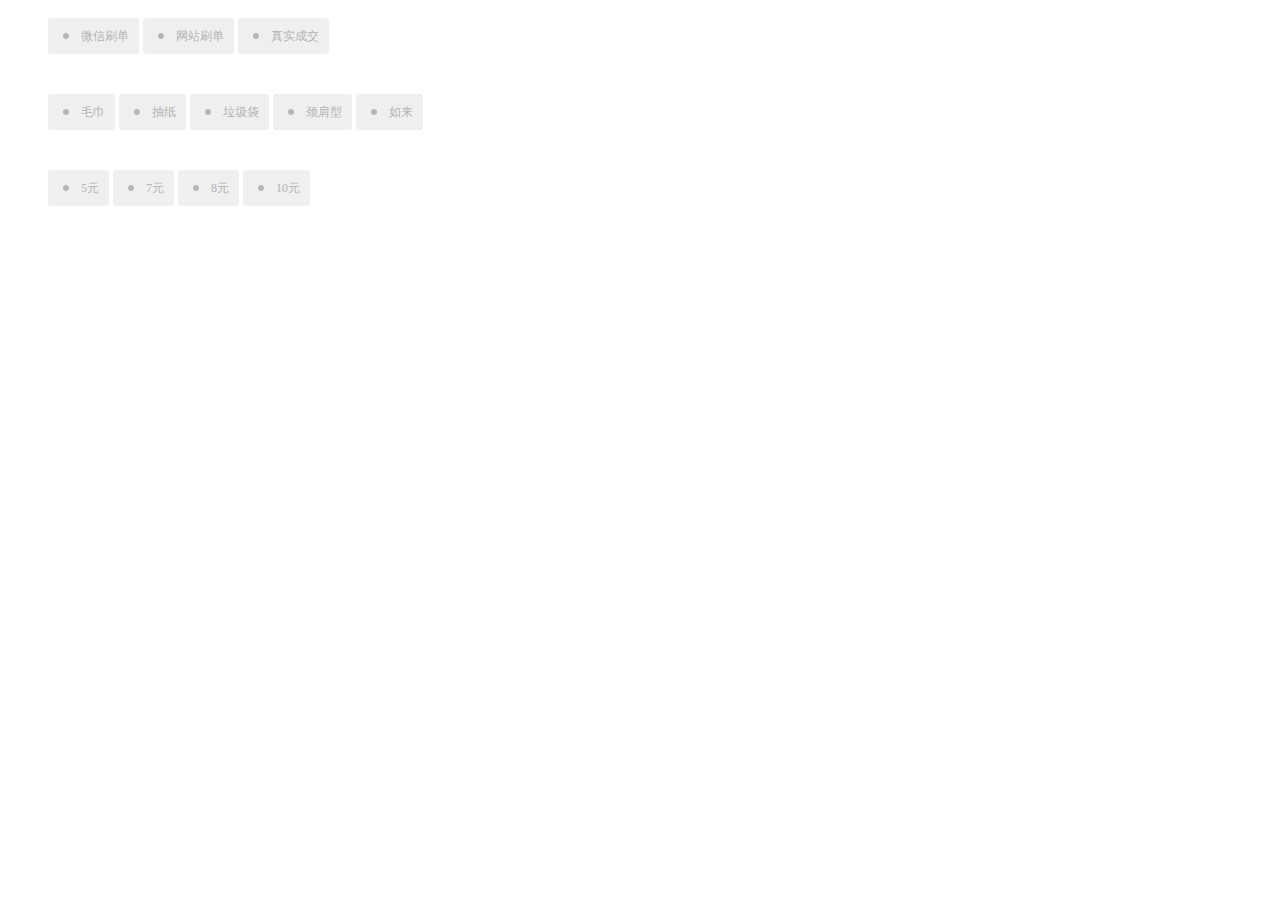
<file: QuickMark/index.html>
<html>
    <head>
        <title>try</title>
        <meta charset="utf-8">
        <link rel="stylesheet" href="css/jquery-labelauty.css">
        <style>
            ul { list-style-type: none;}
            li { display: inline-block;}
            li { margin: 10px 0;}
            input.labelauty + label { font: 12px "Microsoft Yahei";}
        </style>
    </head>
    <body>
        <div id = "qm">

        </div>
        <ul>
            <li><input type="radio" value= "weixin" name="category" data-labelauty="微信刷单"></li>
            <li><input type="radio" value= "wangzhan" name="category" data-labelauty="网站刷单"></li>
            <li><input type="radio" value= "zhenshi" name="category" data-labelauty="真实成交"></li>
        </ul>
        <ul>
            <li><input type="radio" value= "maojin"name="gifts" data-labelauty="毛巾"></li>
            <li><input type="radio" value= ""name="gifts" data-labelauty="抽纸"></li>
            <li><input type="radio" value= ""name="gifts" data-labelauty="垃圾袋"></li>
            <li><input type="radio" value= ""name="gifts" data-labelauty="颈肩型"></li>
            <li><input type="radio" value= ""name="gifts" data-labelauty="如来"></li>
        </ul>
        <ul>
            <li><input type="radio" name="money" data-labelauty="5元"></li>
            <li><input type="radio" name="money" data-labelauty="7元"></li>
            <li><input type="radio" name="money" data-labelauty="8元"></li>
            <li><input type="radio" name="money" data-labelauty="10元"></li>
        </ul>        
        <script src="js/jquery-1.8.3.min.js"></script>
        <script src="js/jquery-labelauty.js"></script>
        <script>
        $(function(){
            $(':input').labelauty();
        });
        </script>
    </body>
</html>
</file>
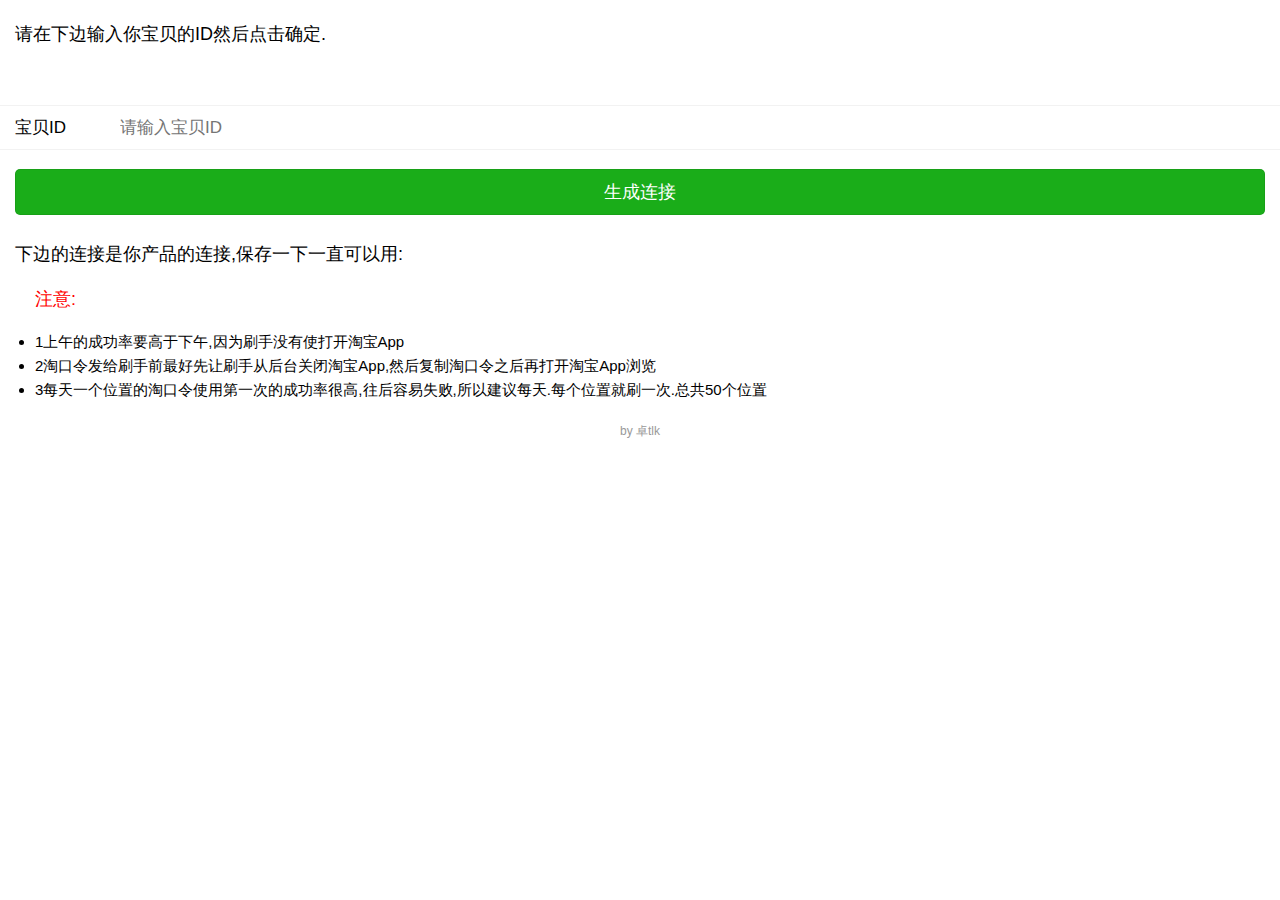
<file: taokouling/index.html>
<!DOCTYPE html>
<html>
<head>
    <meta charset="utf-8" />
    <meta http-equiv="X-UA-Compatible" content="IE=edge">
    <title>首页</title>
    <meta name="viewport" content="width=device-width,initial-scale=1,user-scalable=0">
    <!--
    <link rel="stylesheet" type="text/css" media="screen" href="//res.wx.qq.com/open/libs/weui/1.1.2/weui.min.css" />
    -->
    <link rel="stylesheet" type="text/css" media="screen" href="./weui.min.css" />
    <script>
        function dourl(){
            var shopid = document.getElementById("getshopid").value;
            if(shopid==""||shopid==null){
                alert("亲要写一个宝贝ID才能生成");
            }else{
                var tlkurl = "http://tlk.yijunji.com/tlk/dotkl.html?shopid="+shopid+"";
                document.getElementById("putshopid").innerHTML = tlkurl;
                document.getElementById("putshopid").href = tlkurl;
            }
        }
    </script>
</head>
<body>
        <div class="page__bd">
            <article class="weui-article">
            <h1>请在下边输入你宝贝的ID然后点击确定.</h1>
            </article>
        </div>
        <div class="weui-cells weui-cells_form">
            <div class="weui-cell">
                <div class="weui-cell__hd"><label class="weui-label">宝贝ID</label></div>
                <div class="weui-cell__bd">
                    <input class="weui-input" id ="getshopid" type="number" pattern="[0-9]*" placeholder="请输入宝贝ID">
                </div>
            </div>
        </div>
        <div class="weui-btn-area">
                <a class="weui-btn weui-btn_primary" onclick="dourl();" id="showTooltips">生成连接</a>
        </div>
        <div class="page__bd">
                <article class="weui-article">
                <h1>下边的连接是你产品的连接,保存一下一直可以用:</h1>
                <a id="putshopid" href=""></a>
                <div style="margin-left: 20px;">
                    <strong><h1 style="color:red;">注意:</h1></strong>
                    <ul>
                        <li>1上午的成功率要高于下午,因为刷手没有使打开淘宝App</li>
                        <li>2淘口令发给刷手前最好先让刷手从后台关闭淘宝App,然后复制淘口令之后再打开淘宝App浏览</li>
                        <li>3每天一个位置的淘口令使用第一次的成功率很高,往后容易失败,所以建议每天.每个位置就刷一次.总共50个位置</li>
                    </ul>
                </div>
                </article>
        </div>       
    <!--这是底部-->
    <div class="weui-footer">
        <p class="weui-footer__text">by 卓tlk</p>
    </div>
</body>
</html>
</file>
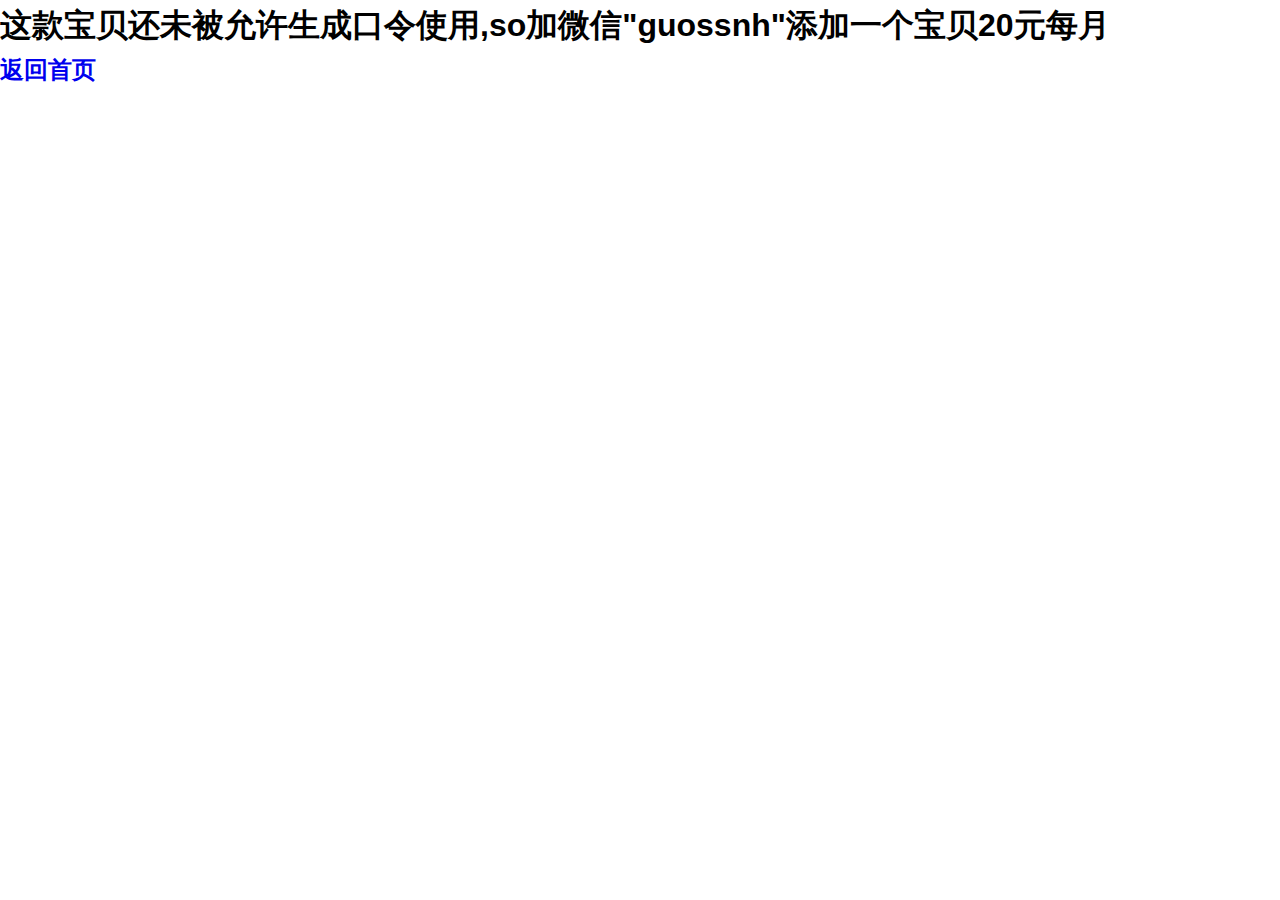
<file: taokouling/moey.html>
<!DOCTYPE html>
<html>
<head>
    <meta charset="utf-8" />
    <meta http-equiv="X-UA-Compatible" content="IE=edge">
    <title>money</title>
    <meta name="viewport" content="width=device-width, initial-scale=1">
    <link rel="stylesheet" type="text/css" media="screen" href="./weui.min.css" />
</head>
<body>
    <h1>这款宝贝还未被允许生成口令使用,so加微信"guossnh"添加一个宝贝20元每月</h1>
    <h2><a href = "./index.html">返回首页</a></h2>
</body>
</html>
</file>
